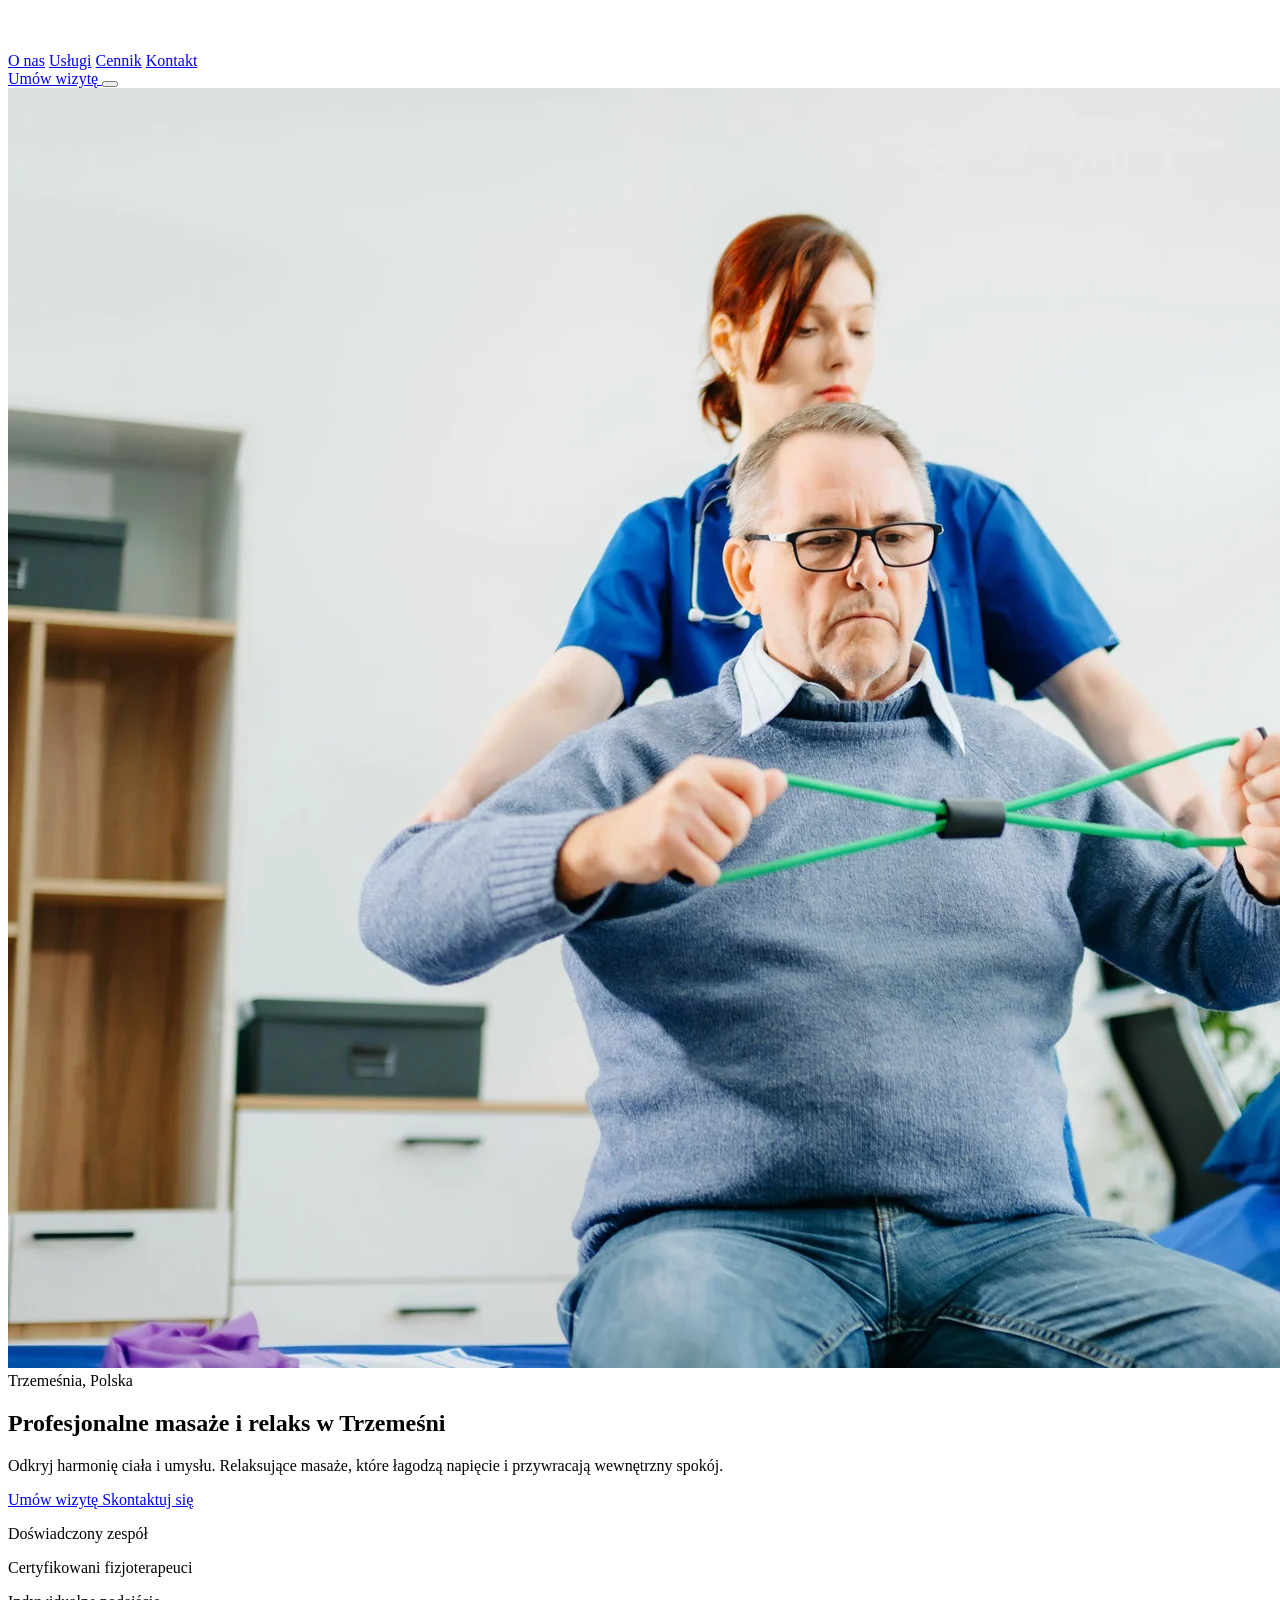
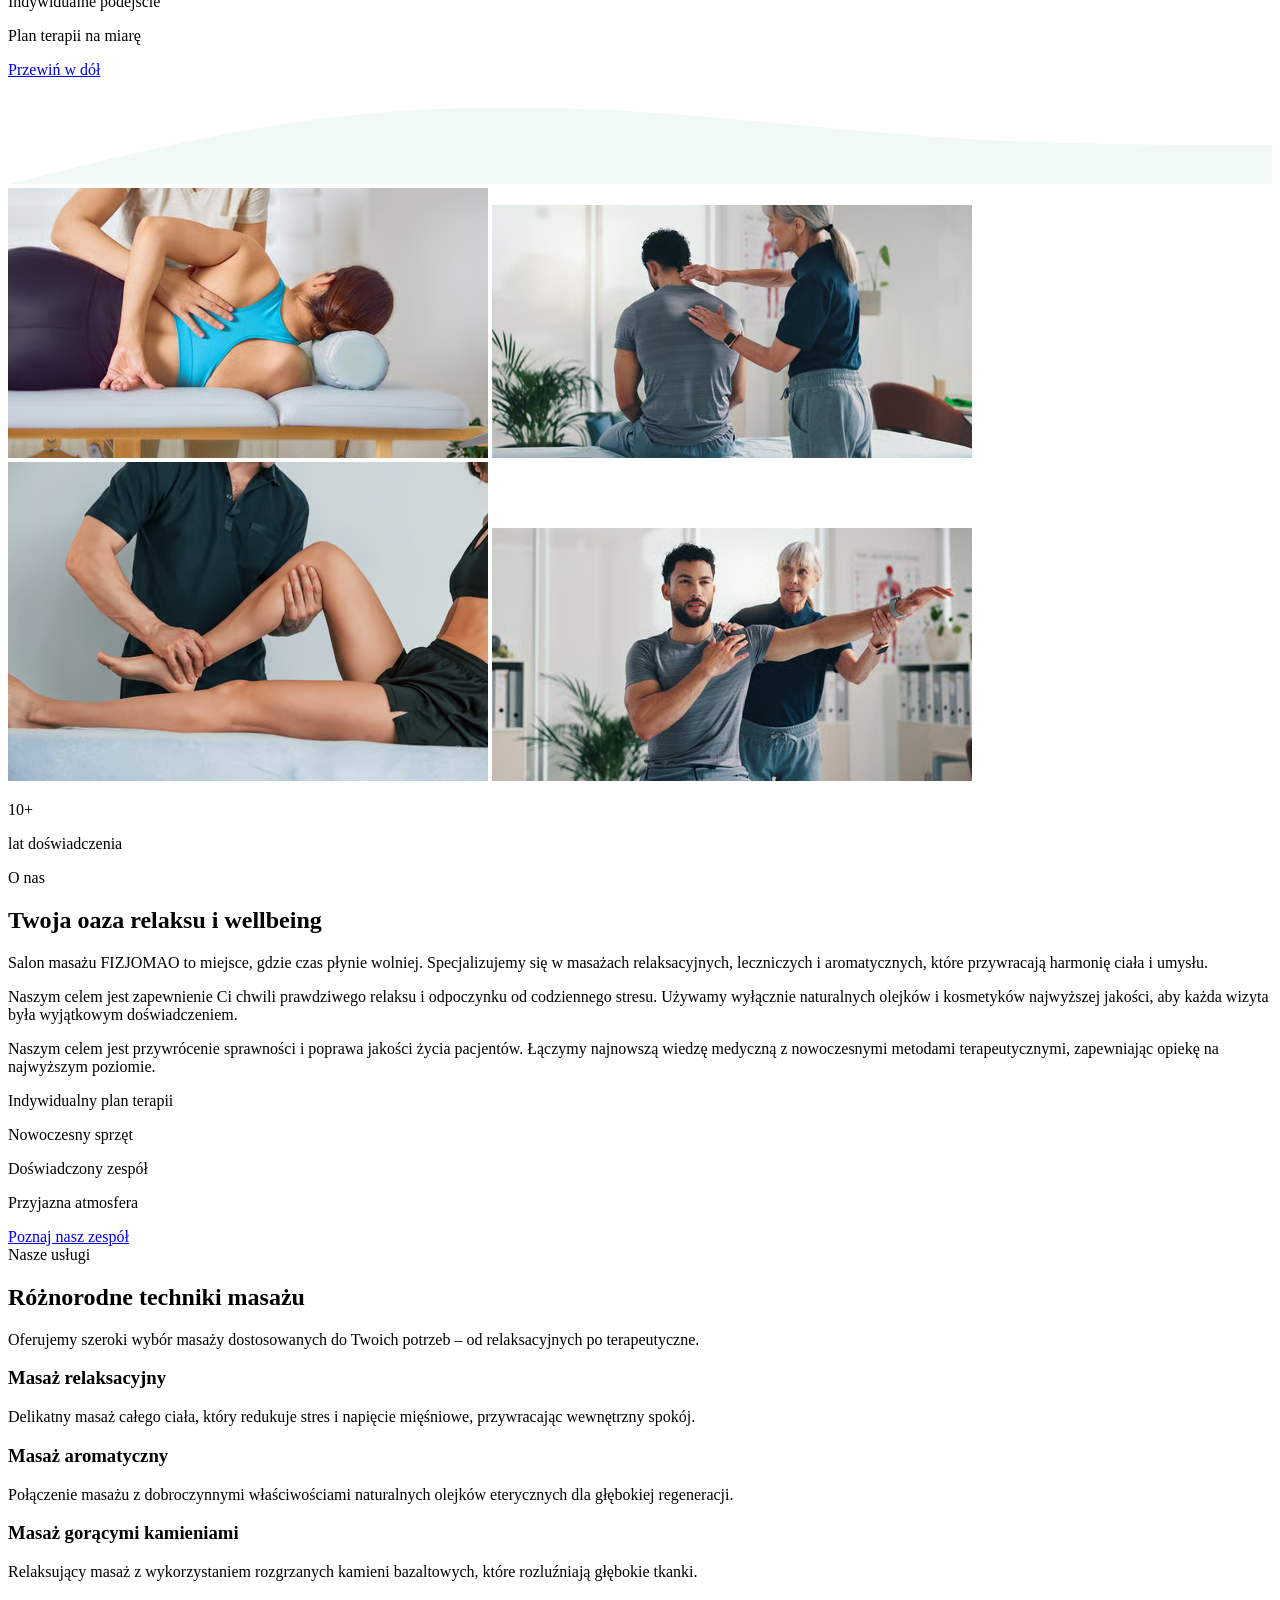
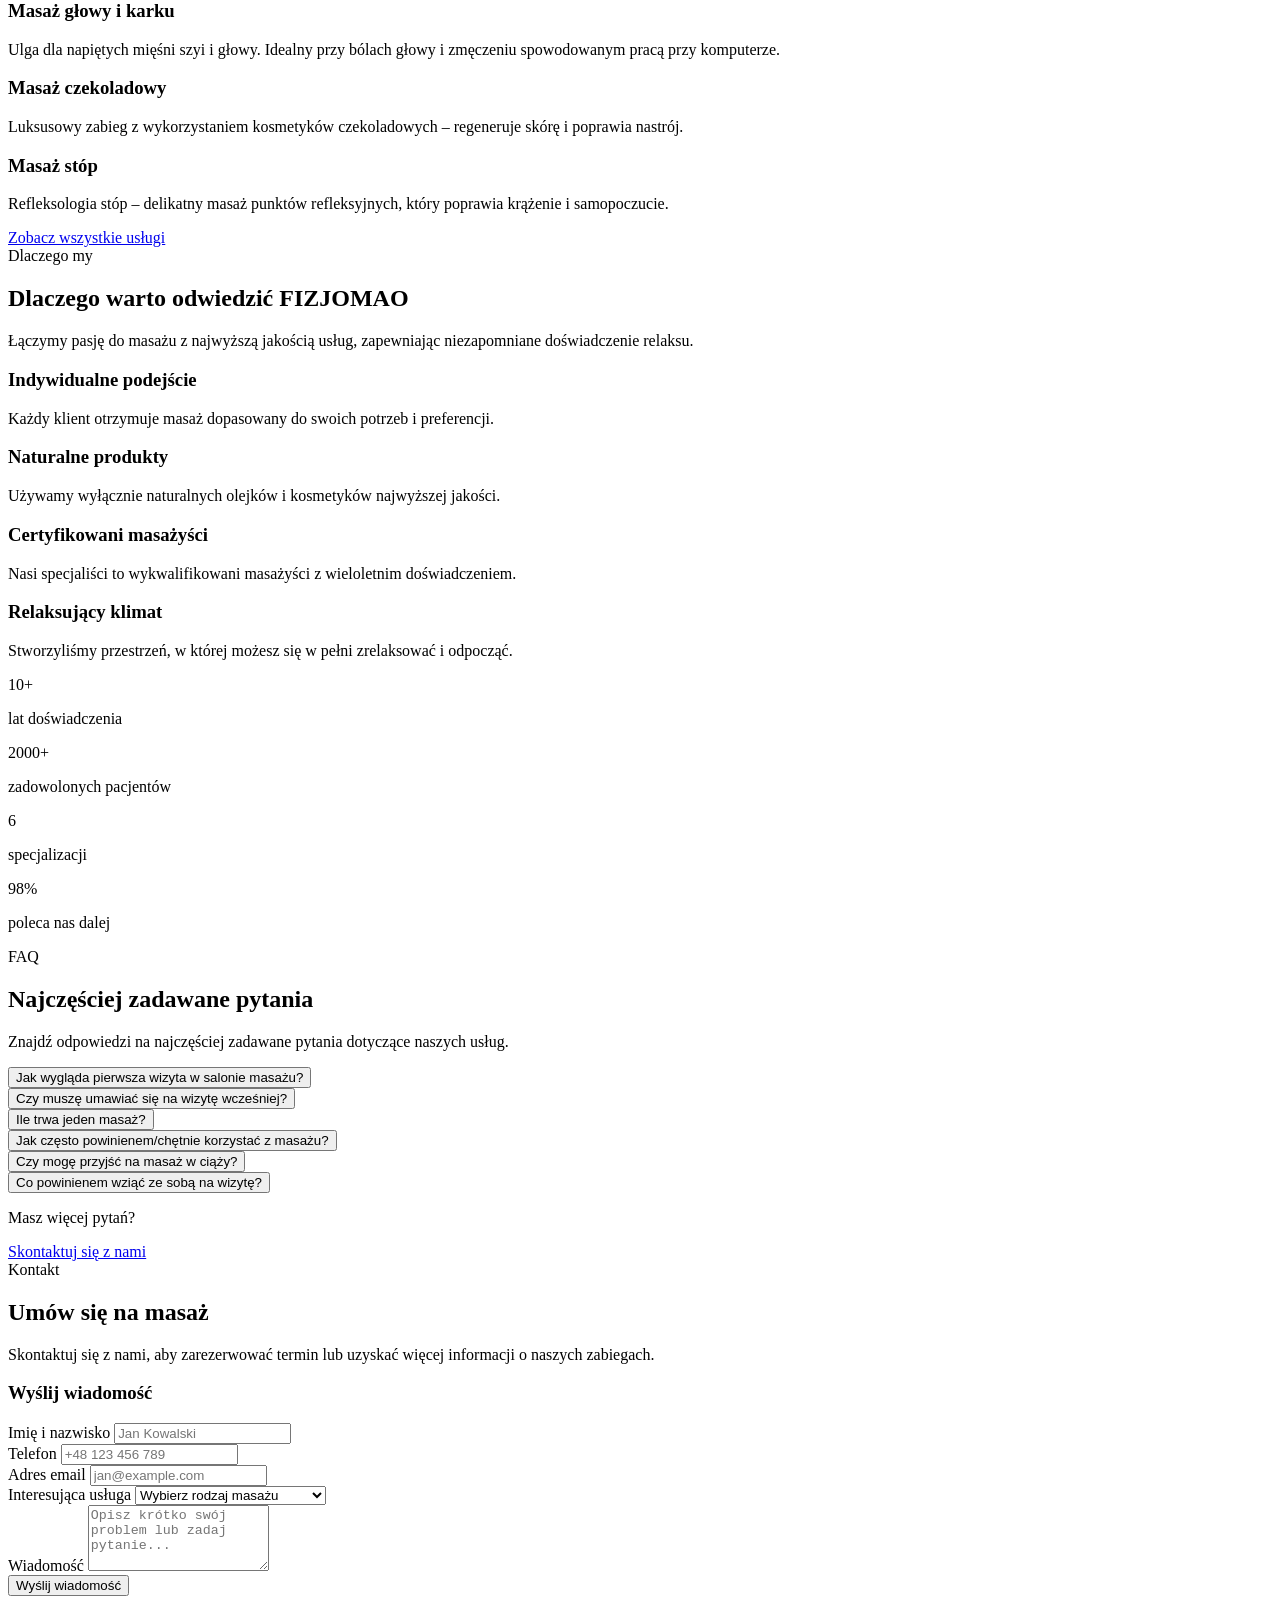
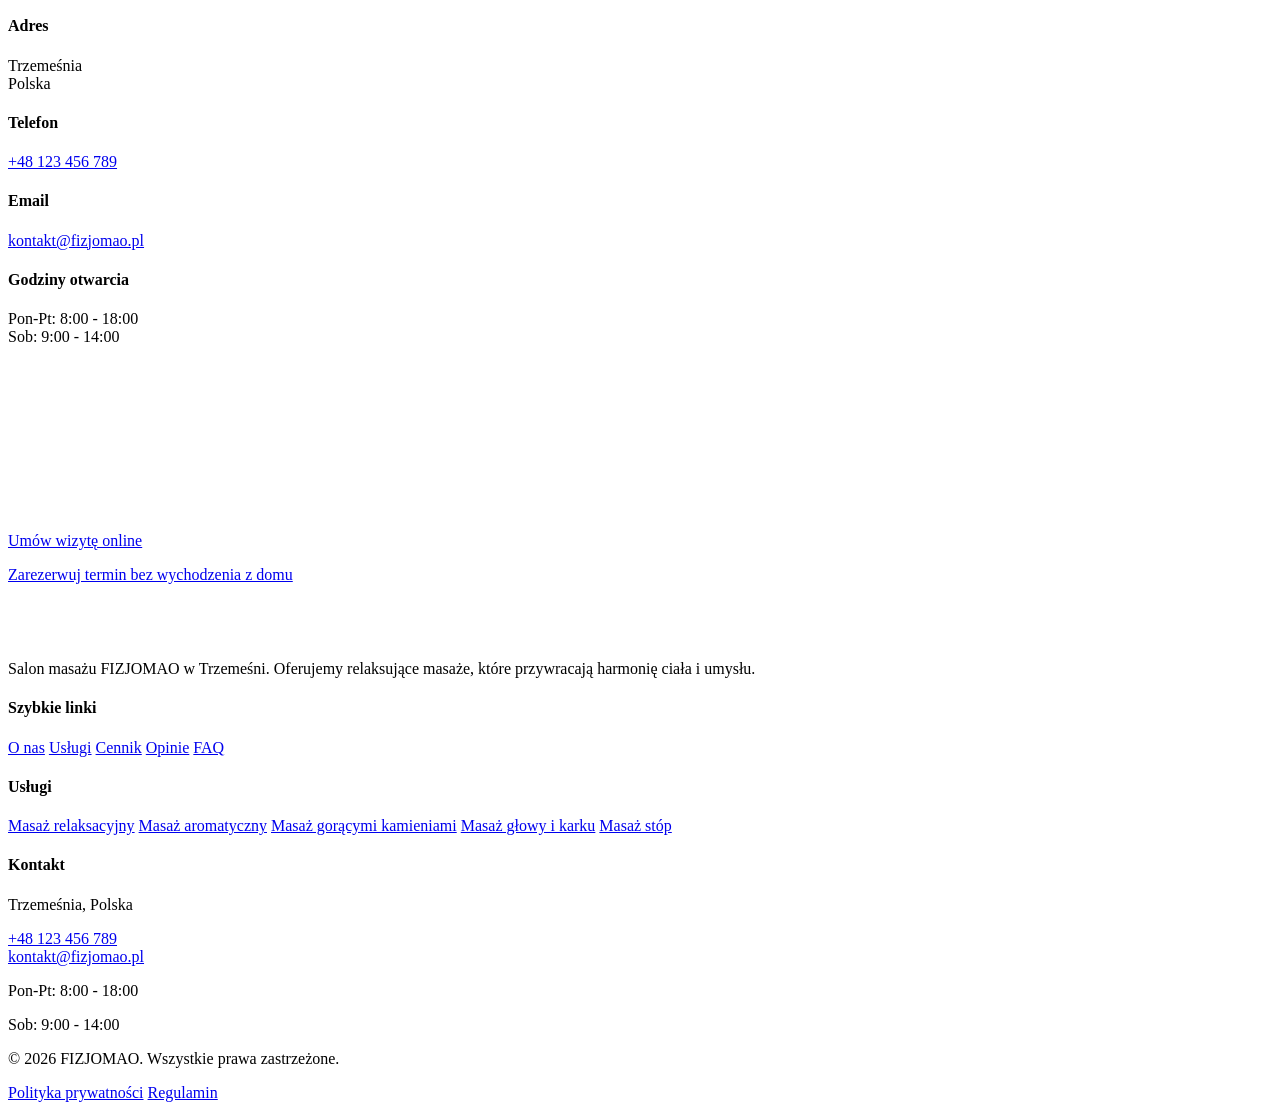
<file: index.html>
<!DOCTYPE html>
<html lang="pl">
<meta charset=utf-8>
<meta name=viewport content="width=device-width, initial-scale=1.0">



<title>FIZJOMAO - Profesjonalna Fizjoterapia i Rehabilitacja w Trzemeśni</title>
<meta name=description
  content="Gabinet fizjoterapii FIZJOMAO w Trzemeśni oferuje rehabilitację ortopedyczną, terapię bólu kręgosłupa, masaż leczniczy i fizjoterapię pourazową. Umów wizytę już dziś!">
<meta name=language content=pl>
<meta property=og:title content="FIZJOMAO - Profesjonalna Fizjoterapia i Rehabilitacja w Trzemeśni">
<meta property=og:description
  content="Gabinet fizjoterapii FIZJOMAO w Trzemeśni oferuje rehabilitację ortopedyczną, terapię bólu kręgosłupa, masaż leczniczy i fizjoterapię pourazową. Umów wizytę już dziś!">
<meta name=twitter:card content=summary>
<meta name=twitter:title content="FIZJOMAO - Profesjonalna Fizjoterapia i Rehabilitacja w Trzemeśni">

<meta name=referrer content=no-referrer>
<meta http-equiv=content-security-policy
  content="default-src 'none'; font-src 'self' data:; img-src 'self' data:; style-src 'unsafe-inline'; media-src 'self' data:; script-src 'unsafe-inline' data:; object-src 'self' data:; frame-src 'self' data:;">

<body class="h-full bg-white">
  <div class=frame-root>
    <div class=frame-content>
      <div class=[font-family:var(--font-family-body)]>
        <div>
          <header id=global-header
            class="code-section fixed top-0 left-0 right-0 z-50 bg-white/95 backdrop-blur-md shadow-sm">
            <script src="https://cdn.tailwindcss.com"></script>
            <link rel="stylesheet" href="styles.css">

            <div class="max-w-7xl mx-auto px-4 sm:px-6 lg:px-8">
              <div class="flex items-center justify-between h-20">

                <a href=# class="flex items-center" data-logo=true>
                  <img
                    src='data:image/svg+xml,<svg xmlns="http://www.w3.org/2000/svg" width="160" height="40"><rect fill-opacity="0"/></svg>'
                    alt="FIZJOMAO - Profesjonalna fizjoterapia i rehabilitacja" class="h-14 w-auto"
                    style="background-blend-mode:normal!important;background-clip:content-box!important;background-position:50% 50%!important;background-color:rgba(0,0,0,0)!important;background-image:var(--sf-img-152)!important;background-size:100% 100%!important;background-origin:content-box!important;background-repeat:no-repeat!important">
                </a>

                <nav class="hidden lg:flex items-center gap-8">
                  <a href=# class="text-[#1A2F3A] hover:text-[#2D9B7E] font-medium transition-colors duration-200">O
                    nas</a>
                  <a href=#
                    class="text-[#1A2F3A] hover:text-[#2D9B7E] font-medium transition-colors duration-200">Usługi</a>
                  <a href=#
                    class="text-[#1A2F3A] hover:text-[#2D9B7E] font-medium transition-colors duration-200">Cennik</a>
                  <a href=#
                    class="text-[#1A2F3A] hover:text-[#2D9B7E] font-medium transition-colors duration-200">Kontakt</a>
                </nav>

                <a href=#
                  class="hidden lg:inline-flex items-center px-6 py-3 bg-[#2D9B7E] text-white font-semibold rounded-lg hover:bg-[#248269] transition-all duration-200 shadow-lg shadow-[#2D9B7E]/25 hover:shadow-xl hover:shadow-[#2D9B7E]/30 hover:-translate-y-0.5">
                  Umów wizytę
                </a>

                <button type=button
                  class="lg:hidden p-2 text-[#1A2F3A] hover:text-[#2D9B7E] transition-colors sf-hidden" aria-label=Menu>

                </button>
              </div>
            </div>

            <div class="lg:hidden hidden bg-white border-t border-[#D1E7DD] sf-hidden">

            </div>
          </header>
        </div>
        <div>
          <section class="code-section relative min-h-screen flex items-center pt-20" id=sttsax8>

            <div class="absolute inset-0 z-0">
              <img
                src="[data-uri]"
                alt="Fizjoterapia - profesjonalna rehabilitacja w gabinecie" class="w-full h-full object-cover">
              <div class="absolute inset-0 bg-gradient-to-r from-[#1A2F3A]/85 via-[#1A2F3A]/60 to-transparent"></div>
            </div>

            <div class="relative z-10 max-w-7xl mx-auto px-4 sm:px-6 lg:px-8 py-20 lg:py-32 w-full">
              <div class=max-w-2xl>

                <div
                  class="inline-flex items-center gap-2 px-4 py-2 bg-[#2D9B7E]/20 backdrop-blur-sm rounded-full text-[#4ECDC4] text-sm font-medium mb-6 border border-[#4ECDC4]/30">
                  <i class="fa-solid fa-location-dot" aria-hidden=true></i>
                  Trzemeśnia, Polska
                </div>

                <h1 class="text-4xl sm:text-5xl lg:text-6xl font-bold text-white leading-tight mb-6">
                  Profesjonalne
                  <span class=text-[#4ECDC4]>masaże</span>
                  i relaks w Trzemeśni
                </h1>

                <p class="text-xl sm:text-2xl text-white/80 mb-8 leading-relaxed">
                  Odkryj harmonię ciała i umysłu. Relaksujące masaże, które łagodzą
                  napięcie i przywracają wewnętrzny spokój.
                </p>

                <div class="flex flex-col sm:flex-row gap-4">
                  <a href=#
                    class="inline-flex items-center justify-center px-8 py-4 bg-[#2D9B7E] text-white font-semibold rounded-lg hover:bg-[#248269] transition-all duration-300 shadow-xl shadow-[#2D9B7E]/30 hover:shadow-2xl hover:shadow-[#2D9B7E]/40 hover:-translate-y-1">
                    <i class="fa-solid fa-calendar-check mr-3" aria-hidden=true></i>
                    Umów wizytę
                  </a>
                  <a href=#
                    class="inline-flex items-center justify-center px-8 py-4 bg-white/10 backdrop-blur-sm text-white font-semibold rounded-lg hover:bg-white/20 transition-all duration-300 border border-white/30">
                    <i class="fa-solid fa-phone mr-3" aria-hidden=true></i>
                    Skontaktuj się
                  </a>
                </div>

                <div class="flex flex-wrap items-center gap-8 mt-12 pt-8 border-t border-white/20">
                  <div class="flex items-center gap-3">
                    <div class="w-12 h-12 bg-[#2D9B7E]/20 rounded-full flex items-center justify-center">
                      <i class="fa-solid fa-user-doctor text-[#4ECDC4] text-xl" aria-hidden=true></i>
                    </div>
                    <div>
                      <p class="text-white font-semibold">Doświadczony zespół</p>
                      <p class="text-white/60 text-sm">Certyfikowani fizjoterapeuci</p>
                    </div>
                  </div>
                  <div class="flex items-center gap-3">
                    <div class="w-12 h-12 bg-[#2D9B7E]/20 rounded-full flex items-center justify-center">
                      <i class="fa-solid fa-heart-pulse text-[#4ECDC4] text-xl" aria-hidden=true></i>
                    </div>
                    <div>
                      <p class="text-white font-semibold">Indywidualne podejście</p>
                      <p class="text-white/60 text-sm">Plan terapii na miarę</p>
                    </div>
                  </div>
                </div>
              </div>
            </div>

            <div class="absolute bottom-8 left-1/2 -translate-x-1/2 z-10 animate-bounce hidden lg:block">
              <a href=#o-nas class="flex flex-col items-center text-white/60 hover:text-white transition-colors">
                <span class="text-sm mb-2">Przewiń w dół</span>
                <i class="fa-solid fa-chevron-down text-xl" aria-hidden=true></i>
              </a>
            </div>

            <div class="absolute bottom-0 left-0 right-0 z-10">
              <svg viewBox="0 0 1440 120" fill=none xmlns=http://www.w3.org/2000/svg class="w-full h-auto">
                <path
                  d="M0 120L60 105C120 90 240 60 360 45C480 30 600 30 720 37.5C840 45 960 60 1080 67.5C1200 75 1320 75 1380 75L1440 75V120H1380C1320 120 1200 120 1080 120C960 120 840 120 720 120C600 120 480 120 360 120C240 120 120 120 60 120H0Z"
                  fill=#F0F9F6></path>
              </svg>
            </div>
          </section>
          <section id=o-nas class="code-section bg-[#F0F9F6] py-20 lg:py-32">
            <div class="max-w-7xl mx-auto px-4 sm:px-6 lg:px-8">
              <div class="grid lg:grid-cols-2 gap-12 lg:gap-20 items-center">

                <div class=relative>
                  <div class="grid grid-cols-2 gap-4">
                    <div class=space-y-4>
                      <img
                        src="[data-uri]"
                        alt="Fizjoterapeutka wykonująca terapię manualną"
                        class="rounded-2xl shadow-xl w-full h-48 object-cover">
                      <img
                        src=[data-uri]
                        alt="Masaż pleców w gabinecie fizjoterapii"
                        class="rounded-2xl shadow-xl w-full h-64 object-cover">
                    </div>
                    <div class="pt-8 space-y-4">
                      <img
                        src=[data-uri]
                        alt="Pacjentka podczas wizyty u fizjoterapeuty"
                        class="rounded-2xl shadow-xl w-full h-64 object-cover">
                      <img
                        src=[data-uri]
                        alt="Konsultacja fizjoterapeutyczna" class="rounded-2xl shadow-xl w-full h-48 object-cover">
                    </div>
                  </div>

                  <div
                    class="absolute -bottom-6 -right-6 lg:-right-12 bg-[#2D9B7E] text-white p-6 rounded-2xl shadow-2xl">
                    <div class=text-center>
                      <p class="text-4xl font-bold">10+</p>
                      <p class="text-sm opacity-90">lat doświadczenia</p>
                    </div>
                  </div>
                </div>

                <div>
                  <div
                    class="inline-flex items-center gap-2 text-[#2D9B7E] font-semibold text-sm uppercase tracking-wider mb-4">
                    <span class="w-8 h-0.5 bg-[#2D9B7E]"></span>
                    O nas
                  </div>
                  <h2 class="text-3xl sm:text-4xl lg:text-5xl font-bold text-[#1A2F3A] mb-6 leading-tight">
                    Twoja oaza
                    <span class=text-[#2D9B7E]>relaksu i wellbeing</span>
                  </h2>
                  <p class="text-lg text-[#6B7C89] mb-6 leading-relaxed">
                    Salon masażu FIZJOMAO to miejsce, gdzie czas płynie wolniej.
                    Specjalizujemy się w masażach relaksacyjnych, leczniczych i
                    aromatycznych, które przywracają harmonię ciała i umysłu.
                  </p>
                  <p class="text-lg text-[#6B7C89] mb-8 leading-relaxed">
                    Naszym celem jest zapewnienie Ci chwili prawdziwego relaksu i
                    odpoczynku od codziennego stresu. Używamy wyłącznie naturalnych
                    olejków i kosmetyków najwyższej jakości, aby każda wizyta była
                    wyjątkowym doświadczeniem.
                  </p>
                  <p class="text-lg text-[#6B7C89] mb-8 leading-relaxed">
                    Naszym celem jest przywrócenie sprawności i poprawa jakości życia
                    pacjentów. Łączymy najnowszą wiedzę medyczną z nowoczesnymi metodami
                    terapeutycznymi, zapewniając opiekę na najwyższym poziomie.
                  </p>

                  <div class="grid sm:grid-cols-2 gap-4 mb-8">
                    <div class="flex items-start gap-3">
                      <div class="w-10 h-10 bg-[#2D9B7E]/10 rounded-lg flex items-center justify-center flex-shrink-0">
                        <i class="fa-solid fa-check text-[#2D9B7E]" aria-hidden=true></i>
                      </div>
                      <p class="text-[#1A2F3A] font-medium">Indywidualny plan terapii</p>
                    </div>
                    <div class="flex items-start gap-3">
                      <div class="w-10 h-10 bg-[#2D9B7E]/10 rounded-lg flex items-center justify-center flex-shrink-0">
                        <i class="fa-solid fa-check text-[#2D9B7E]" aria-hidden=true></i>
                      </div>
                      <p class="text-[#1A2F3A] font-medium">Nowoczesny sprzęt</p>
                    </div>
                    <div class="flex items-start gap-3">
                      <div class="w-10 h-10 bg-[#2D9B7E]/10 rounded-lg flex items-center justify-center flex-shrink-0">
                        <i class="fa-solid fa-check text-[#2D9B7E]" aria-hidden=true></i>
                      </div>
                      <p class="text-[#1A2F3A] font-medium">Doświadczony zespół</p>
                    </div>
                    <div class="flex items-start gap-3">
                      <div class="w-10 h-10 bg-[#2D9B7E]/10 rounded-lg flex items-center justify-center flex-shrink-0">
                        <i class="fa-solid fa-check text-[#2D9B7E]" aria-hidden=true></i>
                      </div>
                      <p class="text-[#1A2F3A] font-medium">Przyjazna atmosfera</p>
                    </div>
                  </div>
                  <a href=#
                    class="inline-flex items-center gap-2 text-[#2D9B7E] font-semibold hover:gap-4 transition-all duration-300">
                    Poznaj nasz zespół
                    <i class="fa-solid fa-arrow-right" aria-hidden=true></i>
                  </a>
                </div>
              </div>
            </div>
          </section>
          <section id=uslugi class="code-section bg-white py-20 lg:py-32">
            <div class="max-w-7xl mx-auto px-4 sm:px-6 lg:px-8">

              <div class="text-center max-w-3xl mx-auto mb-16">
                <div
                  class="inline-flex items-center gap-2 text-[#2D9B7E] font-semibold text-sm uppercase tracking-wider mb-4">
                  <span class="w-8 h-0.5 bg-[#2D9B7E]"></span>
                  Nasze usługi
                  <span class="w-8 h-0.5 bg-[#2D9B7E]"></span>
                </div>

                <h2 class="text-3xl sm:text-4xl lg:text-5xl font-bold text-[#1A2F3A] mb-6">
                  Różnorodne techniki
                  <span class=text-[#2D9B7E]>masażu</span>
                </h2>

                <p class="text-lg text-[#6B7C89]">
                  Oferujemy szeroki wybór masaży dostosowanych do Twoich potrzeb – od relaksacyjnych po terapeutyczne.
                </p>
              </div>


              <div class="grid sm:grid-cols-2 lg:grid-cols-3 gap-8">

                <div
                  class="group bg-[#F0F9F6] rounded-2xl p-8 hover:bg-[#2D9B7E] transition-all duration-500 hover:shadow-2xl hover:-translate-y-2">
                  <div
                    class="w-16 h-16 bg-[#2D9B7E]/10 group-hover:bg-white/20 rounded-2xl flex items-center justify-center mb-6 transition-colors duration-500">
                    <i class="fa-solid fa-spa text-3xl text-[#2D9B7E] group-hover:text-white transition-colors duration-500"
                      aria-hidden=true></i>
                  </div>
                  <h3
                    class="text-xl font-bold text-[#1A2F3A] group-hover:text-white mb-4 transition-colors duration-500">
                    Masaż relaksacyjny</h3>
                  <p class="text-[#6B7C89] group-hover:text-white/80 transition-colors duration-500">
                    Delikatny masaż całego ciała, który redukuje stres i napięcie mięśniowe, przywracając wewnętrzny
                    spokój.
                  </p>
                </div>


                <div
                  class="group bg-[#F0F9F6] rounded-2xl p-8 hover:bg-[#2D9B7E] transition-all duration-500 hover:shadow-2xl hover:-translate-y-2">
                  <div
                    class="w-16 h-16 bg-[#2D9B7E]/10 group-hover:bg-white/20 rounded-2xl flex items-center justify-center mb-6 transition-colors duration-500">
                    <i class="fa-solid fa-droplet text-3xl text-[#2D9B7E] group-hover:text-white transition-colors duration-500"
                      aria-hidden=true></i>
                  </div>
                  <h3
                    class="text-xl font-bold text-[#1A2F3A] group-hover:text-white mb-4 transition-colors duration-500">
                    Masaż aromatyczny</h3>
                  <p class="text-[#6B7C89] group-hover:text-white/80 transition-colors duration-500">
                    Połączenie masażu z dobroczynnymi właściwościami naturalnych olejków eterycznych dla głębokiej
                    regeneracji.
                  </p>
                </div>


                <div
                  class="group bg-[#F0F9F6] rounded-2xl p-8 hover:bg-[#2D9B7E] transition-all duration-500 hover:shadow-2xl hover:-translate-y-2">
                  <div
                    class="w-16 h-16 bg-[#2D9B7E]/10 group-hover:bg-white/20 rounded-2xl flex items-center justify-center mb-6 transition-colors duration-500">
                    <i class="fa-solid fa-fire text-3xl text-[#2D9B7E] group-hover:text-white transition-colors duration-500"
                      aria-hidden=true></i>
                  </div>
                  <h3
                    class="text-xl font-bold text-[#1A2F3A] group-hover:text-white mb-4 transition-colors duration-500">
                    Masaż gorącymi kamieniami</h3>
                  <p class="text-[#6B7C89] group-hover:text-white/80 transition-colors duration-500">
                    Relaksujący masaż z wykorzystaniem rozgrzanych kamieni bazaltowych, które rozluźniają głębokie
                    tkanki.
                  </p>
                </div>


                <div
                  class="group bg-[#F0F9F6] rounded-2xl p-8 hover:bg-[#2D9B7E] transition-all duration-500 hover:shadow-2xl hover:-translate-y-2">
                  <div
                    class="w-16 h-16 bg-[#2D9B7E]/10 group-hover:bg-white/20 rounded-2xl flex items-center justify-center mb-6 transition-colors duration-500">
                    <i class="fa-solid fa-hand text-3xl text-[#2D9B7E] group-hover:text-white transition-colors duration-500"
                      aria-hidden=true></i>
                  </div>
                  <h3
                    class="text-xl font-bold text-[#1A2F3A] group-hover:text-white mb-4 transition-colors duration-500">
                    Masaż głowy i karku</h3>
                  <p class="text-[#6B7C89] group-hover:text-white/80 transition-colors duration-500">
                    Ulga dla napiętych mięśni szyi i głowy. Idealny przy bólach głowy i zmęczeniu spowodowanym pracą
                    przy komputerze.
                  </p>
                </div>


                <div
                  class="group bg-[#F0F9F6] rounded-2xl p-8 hover:bg-[#2D9B7E] transition-all duration-500 hover:shadow-2xl hover:-translate-y-2">
                  <div
                    class="w-16 h-16 bg-[#2D9B7E]/10 group-hover:bg-white/20 rounded-2xl flex items-center justify-center mb-6 transition-colors duration-500">
                    <i class="fa-solid fa-leaf text-3xl text-[#2D9B7E] group-hover:text-white transition-colors duration-500"
                      aria-hidden=true></i>
                  </div>
                  <h3
                    class="text-xl font-bold text-[#1A2F3A] group-hover:text-white mb-4 transition-colors duration-500">
                    Masaż czekoladowy</h3>
                  <p class="text-[#6B7C89] group-hover:text-white/80 transition-colors duration-500">
                    Luksusowy zabieg z wykorzystaniem kosmetyków czekoladowych – regeneruje skórę i poprawia nastrój.
                  </p>
                </div>


                <div
                  class="group bg-[#F0F9F6] rounded-2xl p-8 hover:bg-[#2D9B7E] transition-all duration-500 hover:shadow-2xl hover:-translate-y-2">
                  <div
                    class="w-16 h-16 bg-[#2D9B7E]/10 group-hover:bg-white/20 rounded-2xl flex items-center justify-center mb-6 transition-colors duration-500">
                    <i class="fa-solid fa-hands-holding text-3xl text-[#2D9B7E] group-hover:text-white transition-colors duration-500"
                      aria-hidden=true></i>
                  </div>
                  <h3
                    class="text-xl font-bold text-[#1A2F3A] group-hover:text-white mb-4 transition-colors duration-500">
                    Masaż stóp</h3>
                  <p class="text-[#6B7C89] group-hover:text-white/80 transition-colors duration-500">
                    Refleksologia stóp – delikatny masaż punktów refleksyjnych, który poprawia krążenie i samopoczucie.
                  </p>
                </div>
              </div>


              <div class="text-center mt-12">
                <a href=#
                  class="inline-flex items-center gap-3 px-8 py-4 bg-[#2D9B7E] text-white font-semibold rounded-lg hover:bg-[#248269] transition-all duration-300 shadow-lg hover:shadow-xl hover:-translate-y-1">
                  Zobacz wszystkie usługi
                  <i class="fa-solid fa-arrow-right" aria-hidden=true></i>
                </a>
              </div>
            </div>
          </section>
          <section class="code-section bg-[#1A2F3A] py-20 lg:py-32 relative overflow-hidden" id=szjnvbq>

            <div class="absolute inset-0 opacity-5">
              <div class="absolute top-0 left-0 w-96 h-96 bg-[#2D9B7E] rounded-full blur-3xl"></div>
              <div class="absolute bottom-0 right-0 w-96 h-96 bg-[#4ECDC4] rounded-full blur-3xl"></div>
            </div>
            <div class="max-w-7xl mx-auto px-4 sm:px-6 lg:px-8 relative z-10">

              <div class="text-center max-w-3xl mx-auto mb-16">
                <div
                  class="inline-flex items-center gap-2 text-[#4ECDC4] font-semibold text-sm uppercase tracking-wider mb-4">
                  <span class="w-8 h-0.5 bg-[#4ECDC4]"></span>
                  Dlaczego my
                  <span class="w-8 h-0.5 bg-[#4ECDC4]"></span>
                </div>
                <h2 class="text-3xl sm:text-4xl lg:text-5xl font-bold text-white mb-6">
                  Dlaczego warto
                  <span class=text-[#4ECDC4]>odwiedzić FIZJOMAO</span>
                </h2>
                <p class="text-lg text-white/70">
                  Łączymy pasję do masażu z najwyższą jakością usług, zapewniając
                  niezapomniane doświadczenie relaksu.
                </p>
              </div>

              <div class="grid sm:grid-cols-2 lg:grid-cols-4 gap-8">

                <div class="text-center group">
                  <div
                    class="w-20 h-20 mx-auto bg-gradient-to-br from-[#2D9B7E] to-[#4ECDC4] rounded-2xl flex items-center justify-center mb-6 group-hover:scale-110 transition-transform duration-300 shadow-lg shadow-[#2D9B7E]/30">
                    <i class="fa-solid fa-user-check text-3xl text-white" aria-hidden=true></i>
                  </div>
                  <h3 class="text-xl font-bold text-white mb-3">Indywidualne podejście</h3>
                  <p class=text-white/60>
                    Każdy klient otrzymuje masaż dopasowany do swoich potrzeb i preferencji.
                  </p>
                </div>


                <div class="text-center group">
                  <div
                    class="w-20 h-20 mx-auto bg-gradient-to-br from-[#2D9B7E] to-[#4ECDC4] rounded-2xl flex items-center justify-center mb-6 group-hover:scale-110 transition-transform duration-300 shadow-lg shadow-[#2D9B7E]/30">
                    <i class="fa-solid fa-gem text-3xl text-white" aria-hidden=true></i>
                  </div>
                  <h3 class="text-xl font-bold text-white mb-3">Naturalne produkty</h3>
                  <p class=text-white/60>
                    Używamy wyłącznie naturalnych olejków i kosmetyków najwyższej jakości.
                  </p>
                </div>


                <div class="text-center group">
                  <div
                    class="w-20 h-20 mx-auto bg-gradient-to-br from-[#2D9B7E] to-[#4ECDC4] rounded-2xl flex items-center justify-center mb-6 group-hover:scale-110 transition-transform duration-300 shadow-lg shadow-[#2D9B7E]/30">
                    <i class="fa-solid fa-award text-3xl text-white" aria-hidden=true></i>
                  </div>
                  <h3 class="text-xl font-bold text-white mb-3">Certyfikowani masażyści</h3>
                  <p class=text-white/60>
                    Nasi specjaliści to wykwalifikowani masażyści z wieloletnim doświadczeniem.
                  </p>
                </div>


                <div class="text-center group">
                  <div
                    class="w-20 h-20 mx-auto bg-gradient-to-br from-[#2D9B7E] to-[#4ECDC4] rounded-2xl flex items-center justify-center mb-6 group-hover:scale-110 transition-transform duration-300 shadow-lg shadow-[#2D9B7E]/30">
                    <i class="fa-solid fa-spa text-3xl text-white" aria-hidden=true></i>
                  </div>
                  <h3 class="text-xl font-bold text-white mb-3">Relaksujący klimat</h3>
                  <p class=text-white/60>
                    Stworzyliśmy przestrzeń, w której możesz się w pełni zrelaksować i odpocząć.
                  </p>
                </div>
              </div>


              <div class="mt-20 grid grid-cols-2 lg:grid-cols-4 gap-8">
                <div class="text-center p-6 bg-white/5 backdrop-blur-sm rounded-2xl border border-white/10">
                  <p class="text-4xl lg:text-5xl font-bold text-[#4ECDC4] mb-2">10+</p>
                  <p class=text-white/70>lat doświadczenia</p>
                </div>
                <div class="text-center p-6 bg-white/5 backdrop-blur-sm rounded-2xl border border-white/10">
                  <p class="text-4xl lg:text-5xl font-bold text-[#4ECDC4] mb-2">2000+</p>
                  <p class=text-white/70>zadowolonych pacjentów</p>
                </div>
                <div class="text-center p-6 bg-white/5 backdrop-blur-sm rounded-2xl border border-white/10">
                  <p class="text-4xl lg:text-5xl font-bold text-[#4ECDC4] mb-2">6</p>
                  <p class=text-white/70>specjalizacji</p>
                </div>
                <div class="text-center p-6 bg-white/5 backdrop-blur-sm rounded-2xl border border-white/10">
                  <p class="text-4xl lg:text-5xl font-bold text-[#4ECDC4] mb-2">98%</p>
                  <p class=text-white/70>poleca nas dalej</p>
                </div>
              </div>

            </div>
          </section>
          <section class="code-section bg-[#F0F9F6] py-20 lg:py-32" id=smt2ius>
            <div class="max-w-4xl mx-auto px-4 sm:px-6 lg:px-8">

              <div class="text-center mb-12">
                <div
                  class="inline-flex items-center gap-2 text-[#2D9B7E] font-semibold text-sm uppercase tracking-wider mb-4">
                  <span class="w-8 h-0.5 bg-[#2D9B7E]"></span>
                  FAQ
                  <span class="w-8 h-0.5 bg-[#2D9B7E]"></span>
                </div>
                <h2 class="text-3xl sm:text-4xl font-bold text-[#1A2F3A] mb-4">
                  Najczęściej zadawane pytania
                </h2>
                <p class="text-lg text-[#6B7C89]">
                  Znajdź odpowiedzi na najczęściej zadawane pytania dotyczące naszych
                  usług.
                </p>
              </div>

              <div class=space-y-4>

                <div class="bg-white rounded-xl shadow-sm border border-[#D1E7DD] overflow-hidden">
                  <button class="w-full px-6 py-5 flex items-center justify-between text-left">
                    <span class="font-semibold text-[#1A2F3A] pr-4">Jak wygląda pierwsza wizyta w salonie masażu?</span>
                    <i class="fa-regular fa-chevron-down text-[#2D9B7E] transition-transform duration-300"
                      aria-hidden=true></i>
                  </button>
                  <div class="hidden px-6 pb-5 sf-hidden">

                  </div>
                </div>


                <div class="bg-white rounded-xl shadow-sm border border-[#D1E7DD] overflow-hidden">
                  <button class="w-full px-6 py-5 flex items-center justify-between text-left">
                    <span class="font-semibold text-[#1A2F3A] pr-4">Czy muszę umawiać się na wizytę wcześniej?</span>
                    <i class="fa-regular fa-chevron-down text-[#2D9B7E] transition-transform duration-300"
                      aria-hidden=true></i>
                  </button>
                  <div class="hidden px-6 pb-5 sf-hidden">

                  </div>
                </div>


                <div class="bg-white rounded-xl shadow-sm border border-[#D1E7DD] overflow-hidden">
                  <button class="w-full px-6 py-5 flex items-center justify-between text-left">
                    <span class="font-semibold text-[#1A2F3A] pr-4">Ile trwa jeden masaż?</span>
                    <i class="fa-regular fa-chevron-down text-[#2D9B7E] transition-transform duration-300"
                      aria-hidden=true></i>
                  </button>
                  <div class="hidden px-6 pb-5 sf-hidden">

                  </div>
                </div>


                <div class="bg-white rounded-xl shadow-sm border border-[#D1E7DD] overflow-hidden">
                  <button class="w-full px-6 py-5 flex items-center justify-between text-left">
                    <span class="font-semibold text-[#1A2F3A] pr-4">Jak często powinienem/chętnie korzystać z
                      masażu?</span>
                    <i class="fa-regular fa-chevron-down text-[#2D9B7E] transition-transform duration-300"
                      aria-hidden=true></i>
                  </button>
                  <div class="hidden px-6 pb-5 sf-hidden">

                  </div>
                </div>


                <div class="bg-white rounded-xl shadow-sm border border-[#D1E7DD] overflow-hidden">
                  <button class="w-full px-6 py-5 flex items-center justify-between text-left">
                    <span class="font-semibold text-[#1A2F3A] pr-4">Czy mogę przyjść na masaż w ciąży?</span>
                    <i class="fa-regular fa-chevron-down text-[#2D9B7E] transition-transform duration-300"
                      aria-hidden=true></i>
                  </button>
                  <div class="hidden px-6 pb-5 sf-hidden">

                  </div>
                </div>


                <div class="bg-white rounded-xl shadow-sm border border-[#D1E7DD] overflow-hidden">
                  <button class="w-full px-6 py-5 flex items-center justify-between text-left">
                    <span class="font-semibold text-[#1A2F3A] pr-4">Co powinienem wziąć ze sobą na wizytę?</span>
                    <i class="fa-regular fa-chevron-down text-[#2D9B7E] transition-transform duration-300"
                      aria-hidden=true></i>
                  </button>
                  <div class="hidden px-6 pb-5 sf-hidden">

                  </div>
                </div>
              </div>


              <div class="text-center mt-12">
                <p class="text-[#6B7C89] mb-4">Masz więcej pytań?</p>
                <a href=#
                  class="inline-flex items-center gap-2 text-[#2D9B7E] font-semibold hover:gap-4 transition-all duration-300">
                  Skontaktuj się z nami
                  <i class="fa-solid fa-arrow-right" aria-hidden=true></i>
                </a>
              </div>

            </div>
          </section>
          <section id=kontakt class="code-section bg-white py-20 lg:py-32">
            <div class="max-w-7xl mx-auto px-4 sm:px-6 lg:px-8">

              <div class="text-center max-w-3xl mx-auto mb-16">
                <div
                  class="inline-flex items-center gap-2 text-[#2D9B7E] font-semibold text-sm uppercase tracking-wider mb-4">
                  <span class="w-8 h-0.5 bg-[#2D9B7E]"></span>
                  Kontakt
                  <span class="w-8 h-0.5 bg-[#2D9B7E]"></span>
                </div>
                <h2 class="text-3xl sm:text-4xl lg:text-5xl font-bold text-[#1A2F3A] mb-6">
                  Umów się na
                  <span class=text-[#2D9B7E]>masaż</span>
                </h2>
                <p class="text-lg text-[#6B7C89]">
                  Skontaktuj się z nami, aby zarezerwować termin lub uzyskać więcej
                  informacji o naszych zabiegach.
                </p>
              </div>
              <div class="grid lg:grid-cols-2 gap-12 lg:gap-16">

                <div class="bg-[#F0F9F6] rounded-3xl p-8 lg:p-10">
                  <h3 class="text-2xl font-bold text-[#1A2F3A] mb-6">Wyślij wiadomość</h3>
                  <form class=space-y-6 data-ls-rendered-at=1774254379474>
                    <div class="grid sm:grid-cols-2 gap-6">
                      <div>
                        <label for=name class="block text-sm font-medium text-[#1A2F3A] mb-2">Imię i nazwisko</label>
                        <input type=text id=name name=name required
                          class="w-full px-4 py-3 rounded-lg border border-[#D1E7DD] bg-white focus:ring-2 focus:ring-[#2D9B7E] focus:border-transparent transition-all outline-none"
                          placeholder="Jan Kowalski" value>
                      </div>
                      <div>
                        <label for=phone class="block text-sm font-medium text-[#1A2F3A] mb-2">Telefon</label>
                        <input type=tel id=phone name=phone required
                          class="w-full px-4 py-3 rounded-lg border border-[#D1E7DD] bg-white focus:ring-2 focus:ring-[#2D9B7E] focus:border-transparent transition-all outline-none"
                          placeholder="+48 123 456 789" value>
                      </div>
                    </div>
                    <div>
                      <label for=email class="block text-sm font-medium text-[#1A2F3A] mb-2">Adres email</label>
                      <input type=email id=email name=email required
                        class="w-full px-4 py-3 rounded-lg border border-[#D1E7DD] bg-white focus:ring-2 focus:ring-[#2D9B7E] focus:border-transparent transition-all outline-none"
                        placeholder=jan@example.com value>
                    </div>
                    <div>
                      <label for=service class="block text-sm font-medium text-[#1A2F3A] mb-2">Interesująca
                        usługa</label>
                      <select id=service name=service
                        class="w-full px-4 py-3 rounded-lg border border-[#D1E7DD] bg-white focus:ring-2 focus:ring-[#2D9B7E] focus:border-transparent transition-all outline-none">
                        <option value selected>Wybierz rodzaj masażu</option>
                        <option value=masaz-relaksacyjny>Masaż relaksacyjny</option>
                        <option value=masaz-aromatyczny>Masaż aromatyczny</option>
                        <option value=masaz-goracymi-kamieniami>
                          Masaż gorącymi kamieniami
                        </option>
                        <option value=masaz-glowy-i-karku>Masaż głowy i karku</option>
                        <option value=masaz-czekoladowy>Masaż czekoladowy</option>
                        <option value=masaz-stop>Masaż stóp</option>
                        <option value=inny>Inny</option>
                      </select>
                    </div>
                    <div>
                      <label for=message class="block text-sm font-medium text-[#1A2F3A] mb-2">Wiadomość</label>
                      <textarea id=message name=message rows=4
                        class="w-full px-4 py-3 rounded-lg border border-[#D1E7DD] bg-white focus:ring-2 focus:ring-[#2D9B7E] focus:border-transparent transition-all outline-none resize-none"
                        placeholder="Opisz krótko swój problem lub zadaj pytanie..."></textarea>
                    </div>
                    <button type=submit
                      class="w-full px-8 py-4 bg-[#2D9B7E] text-white font-semibold rounded-lg hover:bg-[#248269] transition-all duration-300 shadow-lg hover:shadow-xl hover:-translate-y-0.5">
                      Wyślij wiadomość
                    </button>
                  </form>
                </div>

                <div class=space-y-8>

                  <div class="grid sm:grid-cols-2 gap-4">
                    <div class="bg-[#F0F9F6] rounded-2xl p-6">
                      <div class="w-12 h-12 bg-[#2D9B7E]/10 rounded-xl flex items-center justify-center mb-4">
                        <i class="fa-solid fa-location-dot text-xl text-[#2D9B7E]" aria-hidden=true></i>
                      </div>
                      <h4 class="font-semibold text-[#1A2F3A] mb-2">Adres</h4>
                      <p class="text-[#6B7C89] text-sm">Trzemeśnia<br>Polska</p>
                    </div>
                    <div class="bg-[#F0F9F6] rounded-2xl p-6">
                      <div class="w-12 h-12 bg-[#2D9B7E]/10 rounded-xl flex items-center justify-center mb-4">
                        <i class="fa-solid fa-phone text-xl text-[#2D9B7E]" aria-hidden=true></i>
                      </div>
                      <h4 class="font-semibold text-[#1A2F3A] mb-2">Telefon</h4>
                      <p class="text-[#6B7C89] text-sm">
                        <a href=tel:+48123456789 class="hover:text-[#2D9B7E] transition-colors">+48 123 456 789</a>
                      </p>
                    </div>
                    <div class="bg-[#F0F9F6] rounded-2xl p-6">
                      <div class="w-12 h-12 bg-[#2D9B7E]/10 rounded-xl flex items-center justify-center mb-4">
                        <i class="fa-solid fa-envelope text-xl text-[#2D9B7E]" aria-hidden=true></i>
                      </div>
                      <h4 class="font-semibold text-[#1A2F3A] mb-2">Email</h4>
                      <p class="text-[#6B7C89] text-sm">
                        <a href=mailto:kontakt@fizjomao.pl
                          class="hover:text-[#2D9B7E] transition-colors">kontakt@fizjomao.pl</a>
                      </p>
                    </div>
                    <div class="bg-[#F0F9F6] rounded-2xl p-6">
                      <div class="w-12 h-12 bg-[#2D9B7E]/10 rounded-xl flex items-center justify-center mb-4">
                        <i class="fa-solid fa-clock text-xl text-[#2D9B7E]" aria-hidden=true></i>
                      </div>
                      <h4 class="font-semibold text-[#1A2F3A] mb-2">Godziny otwarcia</h4>
                      <p class="text-[#6B7C89] text-sm">
                        Pon-Pt: 8:00 - 18:00<br>Sob: 9:00 - 14:00
                      </p>
                    </div>
                  </div>

                  <div class="rounded-2xl overflow-hidden shadow-lg h-64 lg:h-80">
                    <iframe width=100% height=100% style=border:0 allowfullscreen loading=lazy
                      referrerpolicy=no-referrer-when-downgrade
                      title="Lokalizacja FIZJOMAO - gabinet fizjoterapii w Trzemeśni"></iframe>
                  </div>

                  <a href=#
                    class="block bg-gradient-to-r from-[#2D9B7E] to-[#4ECDC4] rounded-2xl p-6 text-center hover:shadow-xl transition-all duration-300 hover:-translate-y-1">
                    <div class="flex items-center justify-center gap-3">
                      <div class="w-12 h-12 bg-white/20 rounded-full flex items-center justify-center">
                        <i class="fa-solid fa-calendar-check text-white text-xl" aria-hidden=true></i>
                      </div>
                      <div class=text-left>
                        <p class="text-white font-bold text-lg">Umów wizytę online</p>
                        <p class="text-white/80 text-sm">
                          Zarezerwuj termin bez wychodzenia z domu
                        </p>
                      </div>
                    </div>
                  </a>
                </div>
              </div>
            </div>
          </section>
        </div>
        <div>
          <footer id=global-footer class="code-section bg-[#1A2F3A] pt-16 pb-8">
            <div class="max-w-7xl mx-auto px-4 sm:px-6 lg:px-8">

              <div class="grid sm:grid-cols-2 lg:grid-cols-4 gap-10 pb-12 border-b border-white/10">

                <div class=lg:col-span-1>
                  <a href=# class="inline-block mb-6" data-logo=true>
                    <img
                      src='data:image/svg+xml,<svg xmlns="http://www.w3.org/2000/svg" width="160" height="40"><rect fill-opacity="0"/></svg>'
                      alt="FIZJOMAO - Profesjonalna fizjoterapia i rehabilitacja"
                      class="h-14 w-auto brightness-0 invert"
                      style="background-blend-mode:normal!important;background-clip:content-box!important;background-position:50% 50%!important;background-color:rgba(0,0,0,0)!important;background-image:var(--sf-img-152)!important;background-size:100% 100%!important;background-origin:content-box!important;background-repeat:no-repeat!important">
                  </a>
                  <p class="text-white/60 text-sm mb-6 leading-relaxed">
                    Salon masażu FIZJOMAO w Trzemeśni. Oferujemy relaksujące masaże, które
                    przywracają harmonię ciała i umysłu.
                  </p>
                  <div class="flex gap-4">
                    <a href=#
                      class="w-10 h-10 bg-white/10 rounded-lg flex items-center justify-center hover:bg-[#2D9B7E] transition-colors"
                      aria-label=Facebook>
                      <i class="fa-brands fa-facebook-f text-white" aria-hidden=true></i>
                    </a>
                    <a href=#
                      class="w-10 h-10 bg-white/10 rounded-lg flex items-center justify-center hover:bg-[#2D9B7E] transition-colors"
                      aria-label=Instagram>
                      <i class="fa-brands fa-instagram text-white" aria-hidden=true></i>
                    </a>
                  </div>
                </div>

                <div>
                  <h4 class="text-white font-semibold mb-6">Szybkie linki</h4>
                  <nav class=space-y-3>
                    <a href=# class="block text-white/60 hover:text-[#4ECDC4] transition-colors text-sm">O nas</a>
                    <a href=# class="block text-white/60 hover:text-[#4ECDC4] transition-colors text-sm">Usługi</a>
                    <a href=# class="block text-white/60 hover:text-[#4ECDC4] transition-colors text-sm">Cennik</a>
                    <a href=# class="block text-white/60 hover:text-[#4ECDC4] transition-colors text-sm">Opinie</a>
                    <a href=# class="block text-white/60 hover:text-[#4ECDC4] transition-colors text-sm">FAQ</a>
                  </nav>
                </div>

                <div>
                  <h4 class="text-white font-semibold mb-6">Usługi</h4>
                  <nav class=space-y-3>
                    <a href=# class="block text-white/60 hover:text-[#4ECDC4] transition-colors text-sm">Masaż
                      relaksacyjny</a>
                    <a href=# class="block text-white/60 hover:text-[#4ECDC4] transition-colors text-sm">Masaż
                      aromatyczny</a>
                    <a href=# class="block text-white/60 hover:text-[#4ECDC4] transition-colors text-sm">Masaż gorącymi
                      kamieniami</a>
                    <a href=# class="block text-white/60 hover:text-[#4ECDC4] transition-colors text-sm">Masaż głowy i
                      karku</a>
                    <a href=# class="block text-white/60 hover:text-[#4ECDC4] transition-colors text-sm">Masaż stóp</a>
                  </nav>
                </div>

                <div>
                  <h4 class="text-white font-semibold mb-6">Kontakt</h4>
                  <div class=space-y-4>
                    <div class="flex items-start gap-3">
                      <div class="w-8 h-8 bg-[#2D9B7E]/20 rounded-lg flex items-center justify-center flex-shrink-0">
                        <i class="fa-solid fa-location-dot text-[#4ECDC4] text-sm" aria-hidden=true></i>
                      </div>
                      <p class="text-white/60 text-sm">Trzemeśnia, Polska</p>
                    </div>
                    <div class="flex items-start gap-3">
                      <div class="w-8 h-8 bg-[#2D9B7E]/20 rounded-lg flex items-center justify-center flex-shrink-0">
                        <i class="fa-solid fa-phone text-[#4ECDC4] text-sm" aria-hidden=true></i>
                      </div>
                      <a href=tel:+48123456789 class="text-white/60 hover:text-[#4ECDC4] transition-colors text-sm">+48
                        123 456 789</a>
                    </div>
                    <div class="flex items-start gap-3">
                      <div class="w-8 h-8 bg-[#2D9B7E]/20 rounded-lg flex items-center justify-center flex-shrink-0">
                        <i class="fa-solid fa-envelope text-[#4ECDC4] text-sm" aria-hidden=true></i>
                      </div>
                      <a href=mailto:kontakt@fizjomao.pl
                        class="text-white/60 hover:text-[#4ECDC4] transition-colors text-sm">kontakt@fizjomao.pl</a>
                    </div>
                    <div class="flex items-start gap-3">
                      <div class="w-8 h-8 bg-[#2D9B7E]/20 rounded-lg flex items-center justify-center flex-shrink-0">
                        <i class="fa-solid fa-clock text-[#4ECDC4] text-sm" aria-hidden=true></i>
                      </div>
                      <div class="text-white/60 text-sm">
                        <p>Pon-Pt: 8:00 - 18:00</p>
                        <p>Sob: 9:00 - 14:00</p>
                      </div>
                    </div>
                  </div>
                </div>
              </div>

              <div class="pt-8 flex flex-col sm:flex-row items-center justify-between gap-4">
                <p class="text-white/40 text-sm text-center sm:text-left">
                  © 2026 FIZJOMAO. Wszystkie prawa zastrzeżone.
                </p>
                <div class="flex items-center gap-6">
                  <a href=# class="text-white/40 hover:text-white/60 transition-colors text-sm">Polityka prywatności</a>
                  <a href=# class="text-white/40 hover:text-white/60 transition-colors text-sm">Regulamin</a>
                </div>
              </div>
            </div>
          </footer>
        </div>
      </div>
    </div>
    <div class=frame-content></div>
  </div>
</file>
